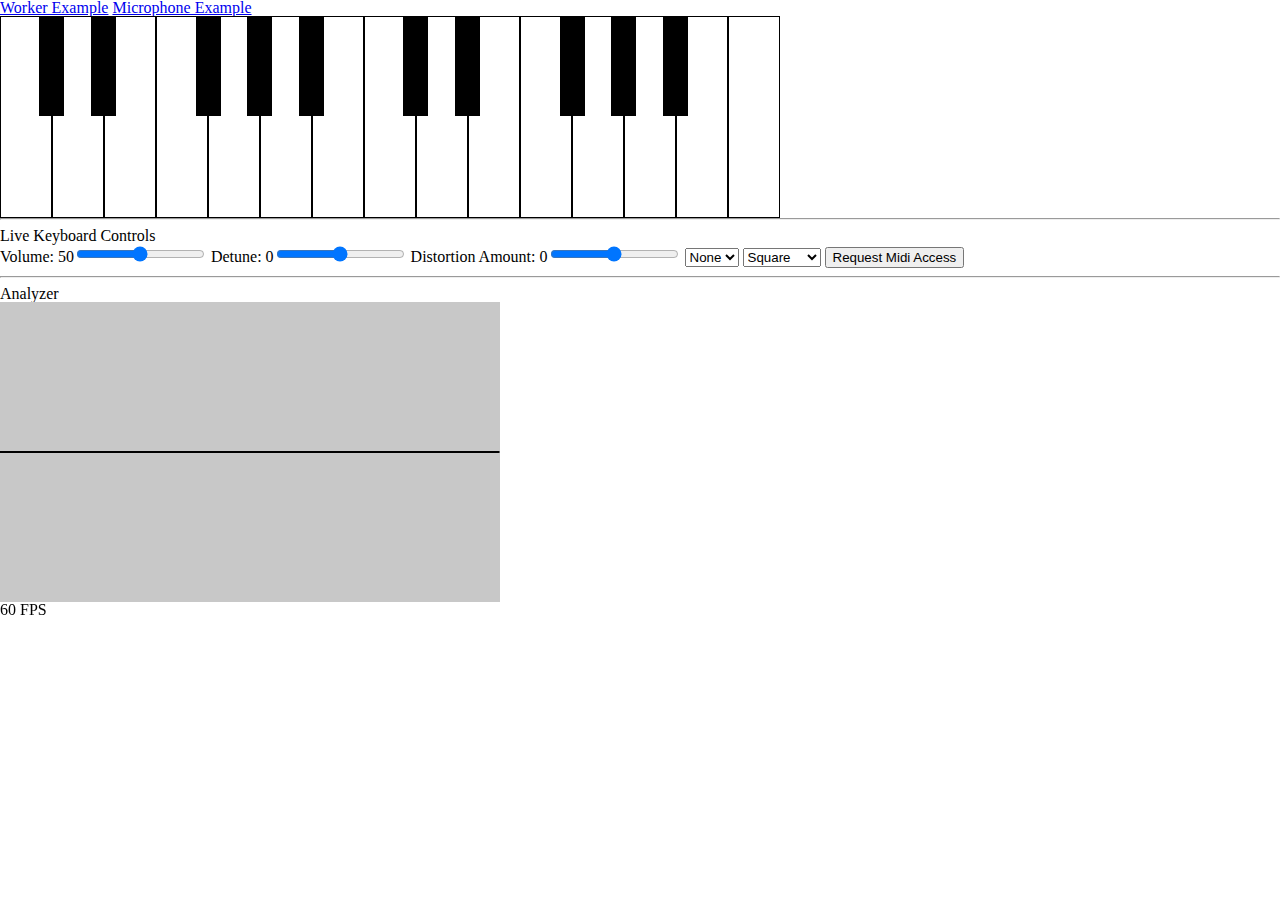
<file: index.html>
<!DOCTYPE html>
<html>

<head>
    <meta charset="utf-8">
    <title>Web Audio Api Test</title>
    <link rel="shortcut icon" type="image/png" href="">
    <link rel="stylesheet" href="style.css">
</head>

<body>
    <a href="workerExample.html">Worker Example</a>
    <a href="https://10.2.10.244">Microphone Example</a>
    <div id="keyboard">
        <div class="section" id="section1">
            <div class="c key white">c</div>
            <div class="cd key black">cd</div>
            <div class="d key white">d</div>
            <div class="de key black">de</div>
            <div class="e key white">e</div>
            <div class="f key white">f</div>
            <div class="fg key black">fg</div>
            <div class="g key white">g</div>
            <div class="ga key black">ga</div>
            <div class="a key white">a</div>
            <div class="ab key black">ab</div>
            <div class="b key white">b</div>
        </div>
        <div class="section" id="section2">
            <div class="c key white">c</div>
            <div class="cd key black">cd</div>
            <div class="d key white">d</div>
            <div class="de key black">de</div>
            <div class="e key white">e</div>
            <div class="f key white">f</div>
            <div class="fg key black">fg</div>
            <div class="g key white">g</div>
            <div class="ga key black">ga</div>
            <div class="a key white">a</div>
            <div class="ab key black">ab</div>
            <div class="b key white">b</div>
        </div>
        <div class="section" id="section3">
            <div class="c key white">c</div>
            <!--<div class="cd key black">cd</div>
            <div class="d key white">d</div>
            <div class="de key black">de</div>
            <div class="e key white">e</div>
            <div class="f key white">f</div>
            <div class="fg key black">fg</div>
            <div class="g key white">g</div>
            <div class="ga key black">ga</div>
            <div class="a key white">a</div>
            <div class="ab key black">ab</div>
            <div class="b key white">b</div>-->
        </div>
    </div>


    <div style="clear:both;">
        <hr />
        <h4>Live Keyboard Controls</h4>
        <label>Volume: <span id="volumeDisplay">50</span><input type="range" id="volume" value="50" step="1" /></label>
        <label>Detune: <span id="detuneDisplay">0</span><input type="range" id="detune" value="0" min="-50" max="50" step="1" /></label>
        <label>Distortion Amount: <span id="distortionDisplay">0</span><input type="range" id="distortionAmount" value="0" min="-20000" max="20000" step="100" /></label>
        <select id="distortionOversample">
            <option value="none">None</option>
            <option value="2x">2x</option>
            <option value="4x">4x</option>
        </select>
        <select id="waveType">
            <option value="square">Square</option>
            <option value="sine">Sine</option>
            <option value="sawtooth">Sawtooth</option>
            <option value="triangle">Triangle</option>
        </select>
        <button type="button" id="requestMidiAccessBtn">Request Midi Access</button>
    </div>

    <hr />


    <h4>Analyzer</h4>
    <canvas id="canvas" width="500" height="300" style="display: block;"></canvas>
    <div id="fpsDisplay"></div>

    <script src="src/events.js"></script>
    <script src="src/app.js"></script>
</body>

</html>
</file>
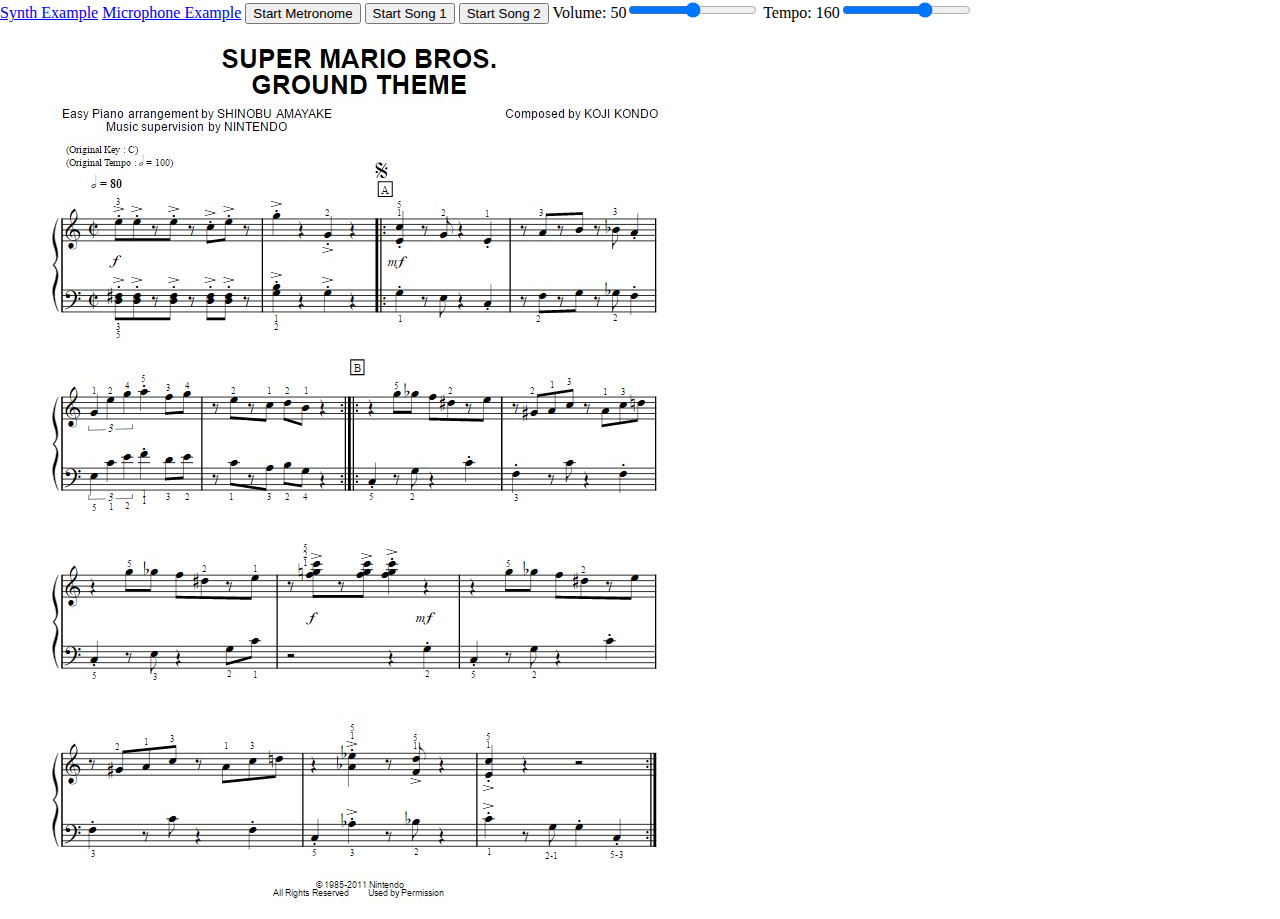
<file: workerExample.html>
<!DOCTYPE html>
<html>

<head>
    <meta charset="utf-8">
    <title>Web Audio Api Test</title>
    <link rel="shortcut icon" type="image/png" href="">
    <link rel="stylesheet" href="style.css">
</head>

<body>
    <a href="index.html">Synth Example</a>
    <a href="https://10.2.10.244/">Microphone Example</a>
    <button id="metronomeBtn">Start Metronome</button>

    <button id="mySongBtn">Start Song 1</button>

    <button id="myLongSongBtn">Start Song 2</button>

    <label>Volume: <span id="volumeDisplay">50</span><input type="range" id="volume" value="50" step="1" /></label>
    <label>Tempo: <span id="tempoDisplay">160</span><input type="range" id="tempo" value="160" min="40" max="220" step="1" /></label>

    <img src="Capture.JPG">

    <script src="lib/web-audio-scheduler/worker-timer.js"></script>
    <script src="lib/web-audio-scheduler/web-audio-scheduler.js"></script>
    <script>
        var tempo = 160; // BPM (beats per minute)
        var quarterNoteTime = 60 / tempo;
        var waveType = 'square';
        var defaultVolume = 0.5;

        var volumeSlider = document.getElementById('volume');
        volumeSlider.addEventListener('input', function(input) {
            var volumeDisplay = document.getElementById('volumeDisplay');
            volumeDisplay.innerText = input.target.value;
            changeGainNodeVolume(input.target.value / 100);
        });

        var tempoSlider = document.getElementById('tempo');
        tempoSlider.addEventListener('input', function(input) {
            var tempoDisplay = document.getElementById('tempoDisplay');
            tempoDisplay.innerText = input.target.value;
            tempo = input.target.value;
            quarterNoteTime = 60 / tempo
            notes = buildMario();
        });

        function changeGainNodeVolume(input) {
            masterGain.gain.value = input; // number between 0 and 1
        }

        //example from https://github.com/mohayonao/web-audio-scheduler
        var audioContext = new AudioContext();
        var sched1 = new WebAudioScheduler({
            context: audioContext,
            timerAPI: WorkerTimer
        });
        var sched2 = new WebAudioScheduler({
            context: audioContext
        });
        var sched3 = new WebAudioScheduler({
            context: audioContext
        });
        var masterGain = null;

        function metronome(e) {
            var t0 = e.playbackTime;

            sched1.insert(t0 + 0.000, ticktack, {
                frequency: 880,
                duration: 1.0
            });
            sched1.insert(t0 + 0.500, ticktack, {
                frequency: 440,
                duration: 0.2
            });
            sched1.insert(t0 + 1.000, ticktack, {
                frequency: 440,
                duration: 0.2
            });
            sched1.insert(t0 + 1.500, ticktack, {
                frequency: 440,
                duration: 0.2
            });
            sched1.insert(t0 + 2.000, metronome);
        }

        function ticktack(e) {
            var t0 = e.playbackTime;
            var t1 = t0 + e.args.duration;
            var osc = audioContext.createOscillator();
            var amp = audioContext.createGain();

            osc.frequency.value = e.args.frequency;
            osc.start(t0);
            osc.stop(t1);
            osc.connect(amp);

            amp.gain.setValueAtTime(0.5, t0);
            amp.gain.exponentialRampToValueAtTime(1e-6, t1);
            amp.connect(masterGain);

            sched1.nextTick(t1, function() {
                osc.disconnect();
                amp.disconnect();
            });
        }
        masterGain = audioContext.createGain();
        masterGain.gain.value = 0.5;
        masterGain.connect(audioContext.destination);

        // sched.on("start", function() {
        //     masterGain = audioContext.createGain();
        //     masterGain.connect(audioContext.destination);
        // });

        // sched.on("stop", function() {
        //     masterGain.disconnect();
        //     masterGain = null;
        // });

        function start() {
            sched1.start(metronome);
        }

        function stop() {
            sched1.stop(true);
        }

        document.addEventListener("visibilitychange", () => {
            if (document.visibilityState === "visible") {
                sched1.aheadTime = 0.1;
                sched2.aheadTime = 0.1;
                sched3.aheadTime = 0.1;
            } else {
                sched1.aheadTime = 1.0;
                sched1.process();
                sched2.aheadTime = 1.0;
                sched2.process();
                sched3.aheadTime = 1.0;
                sched3.process();
            }
        });

        var metronomeBtn = document.getElementById('metronomeBtn');
        var metronomeBtnActive = false;
        metronomeBtn.addEventListener('click', function() {
            if (metronomeBtnActive) {
                metronomeBtnActive = !metronomeBtnActive;
                metronomeBtn.innerText = "Start Metronome";
                stop();
            } else {
                metronomeBtnActive = !metronomeBtnActive;
                metronomeBtn.innerText = "Stop Metronome";
                start();
            }
        });


        //my examples

        //hot cross buns

        function note2(e) {
            var t0 = e.playbackTime;
            var t1 = t0 + e.args.duration;
            var osc = audioContext.createOscillator();
            var amp = audioContext.createGain();

            osc.frequency.value = e.args.frequency;
            osc.type = e.args.waveType;
            osc.start(t0);
            osc.stop(t1);
            osc.connect(amp);

            amp.gain.setValueAtTime(e.args.gain, t0);
            amp.gain.exponentialRampToValueAtTime(1e-6, t1);
            amp.connect(masterGain);

            sched2.nextTick(t1, function() {
                osc.disconnect();
                amp.disconnect();
            });
        }

        function song(e) {
            var t0 = e.playbackTime;

            sched2.insert(t0 + 0.000, note2, {
                frequency: 494,
                duration: 1.0,
                gain: 0.5,
                waveType: 'sawtooth'
            });
            sched2.insert(t0 + 0.500, note2, {
                frequency: 440,
                duration: 1.0,
                gain: 0.5,
                waveType: 'sawtooth'
            });
            sched2.insert(t0 + 1.000, note2, {
                frequency: 392,
                duration: 2.0,
                gain: 0.5,
                waveType: 'sawtooth'
            });
            // sched2.insert(t0 + 1.500, note, {
            //     frequency: 440,
            //     duration: 0.2,
            //     gain: 0.5,
            //     waveType: 'square'
            // });
            sched2.insert(t0 + 2.000, song);
        }

        function startSong1() {
            sched2.start(song);
        }

        function stopSong1() {
            sched2.stop(true);
        }

        var mySongBtn = document.getElementById('mySongBtn');
        var mySongBtnActive = false;
        mySongBtn.addEventListener('click', function() {
            if (mySongBtnActive) {
                mySongBtnActive = !mySongBtnActive;
                mySongBtn.innerText = "Start Song 1";
                stopSong1();
            } else {
                mySongBtnActive = !mySongBtnActive;
                mySongBtn.innerText = "Stop Song 1";
                startSong1();
            }
        });

        //mario example
        function note3(e) {
            if (Object.prototype.toString.call(e.args) === '[object Array]') {
                for (var i = 0; i < e.args.length; i++) {
                    var t0 = e.playbackTime;
                    var t1 = t0 + e.args[i].duration;
                    var osc = audioContext.createOscillator();
                    var amp = audioContext.createGain();

                    osc.frequency.value = e.args[i].frequency;
                    osc.type = e.args[i].waveType;
                    osc.start(t0);
                    osc.stop(t1);
                    osc.connect(amp);

                    amp.gain.setValueAtTime(e.args[i].gain, t0);
                    amp.gain.exponentialRampToValueAtTime(1e-3, t1); //attack / decay
                    amp.connect(masterGain);

                    sched2.nextTick(t1, function() {
                        osc.disconnect();
                        amp.disconnect();
                    });
                }
            } else {
                var t0 = e.playbackTime;
                var t1 = t0 + e.args.duration;
                var osc = audioContext.createOscillator();
                var amp = audioContext.createGain();

                osc.frequency.value = e.args.frequency;
                osc.type = e.args.waveType;
                osc.start(t0);
                osc.stop(t1);
                osc.connect(amp);

                amp.gain.setValueAtTime(e.args.gain, t0);
                amp.gain.exponentialRampToValueAtTime(1e-3, t1); //attack / decay
                amp.connect(masterGain);

                sched2.nextTick(t1, function() {
                    osc.disconnect();
                    amp.disconnect();
                });
            }
        }

        function translateFrequency(noteName) {
            switch (noteName) {
                case 'r':
                    return 0;
                    break;
                case 'a3':
                    return 220 / 2;
                    break;
                case 'ab3':
                    return 233 / 2;
                    break;
                case 'b3':
                    return 247 / 2;
                    break;
                case 'c3':
                    return 131;
                    break;
                case 'cd3':
                    return 139;
                    break;
                case 'd3':
                    return 147;
                    break;
                case 'de3':
                    return 156;
                    break;
                case 'e3':
                    return 165;
                    break;
                case 'f3':
                    return 175;
                    break;
                case 'fg3':
                    return 185;
                    break;
                case 'g3':
                    return 196;
                    break;
                case 'ga3':
                    return 208;
                    break;
                case 'a4':
                    return 220;
                    break;
                case 'ab4':
                    return 233;
                    break;
                case 'b4':
                    return 247;
                    break;
                case 'c4': //middle c
                    return 262;
                    break;
                case 'cd4':
                    return 139 * 2;
                    break;
                case 'd4':
                    return 147 * 2;
                    break;
                case 'de4':
                    return 156 * 2;
                    break;
                case 'e4':
                    return 165 * 2;
                    break;
                case 'f4':
                    return 175 * 2;
                    break;
                case 'fg4':
                    return 185 * 2;
                    break;
                case 'g4':
                    return 196 * 2;
                    break;
                case 'ga4':
                    return 208 * 2;
                    break;
                case 'a5':
                    return 440;
                    break;
                case 'ab5':
                    return 233;
                    break;
                case 'b5':
                    return 247;
                    break;
                case 'c5': //c above middle c
                    return 262 * 2;
                    break;
                case 'cd5':
                    return 139 * 4;
                    break;
                case 'd5':
                    return 147 * 4;
                    break;
                case 'de5':
                    return 156 * 4;
                    break;
                case 'e5':
                    return 165 * 4;
                    break;
                case 'f5':
                    return 175 * 4;
                    break;
                case 'fg5':
                    return 185 * 4;
                    break;
                case 'g5':
                    return 196 * 4;
                    break;
                case 'ga5':
                    return 208 * 4;
                    break;
                case 'a6':
                    return 440 * 2;
                    break;
            }
        }

        function translateDuration(stringDuration) {
            // console.log(tempo);
            // console.log(quarterNoteTime);
            switch (stringDuration) {
                case 'w': //whole 
                    return quarterNoteTime * 4;
                    break;
                case 'th': //t stands for triplet
                    return (quarterNoteTime * 4) / 3;
                    break;
                case 'dh': //d stands for dotted
                    return (quarterNoteTime * 2) + (quarterNoteTime);
                    break;
                case 'h': //half
                    return quarterNoteTime * 2;
                    break;
                case 'tq':
                    return (quarterNoteTime * 2) / 3;
                    break;
                case 'dq':
                    return quarterNoteTime + (quarterNoteTime / 2);
                    break;
                case 'q': //quarter
                    return quarterNoteTime;
                    break;
                case 'de':
                    return (quarterNoteTime / 2) + (quarterNoteTime / 4);
                    break;
                case 'e': //eigth
                    return quarterNoteTime / 2;
                    break;
                case 'te':
                    return quarterNoteTime / 3;
                    break;
                case 'ds':
                    return (quarterNoteTime / 4) + (quarterNoteTime / 8);
                    break;
                case 's': //sixteenth
                    return quarterNoteTime / 4;
                    break;
            }
        }

        function buildMario() {
            return [
                //bar 1 http://www.musicnotes.com/sheetmusic/mtd.asp?ppn=MN0109432
                [{
                    frequency: translateFrequency('e5'),
                    duration: translateDuration('e'),
                    gain: defaultVolume,
                    waveType: waveType
                }, {
                    frequency: translateFrequency('d3'),
                    duration: translateDuration('e'),
                    gain: defaultVolume,
                    waveType: waveType
                }, {
                    frequency: translateFrequency('fg3'),
                    duration: translateDuration('e'),
                    gain: defaultVolume,
                    waveType: waveType
                }],
                [{
                    frequency: translateFrequency('e5'),
                    duration: translateDuration('e'),
                    gain: defaultVolume,
                    waveType: waveType
                }, {
                    frequency: translateFrequency('d3'),
                    duration: translateDuration('e'),
                    gain: defaultVolume,
                    waveType: waveType
                }, {
                    frequency: translateFrequency('fg3'),
                    duration: translateDuration('e'),
                    gain: defaultVolume,
                    waveType: waveType
                }], {
                    frequency: translateFrequency('r'),
                    duration: translateDuration('e'),
                    gain: defaultVolume,
                    waveType: waveType
                },
                [{
                    frequency: translateFrequency('e5'),
                    duration: translateDuration('e'),
                    gain: defaultVolume,
                    waveType: waveType
                }, {
                    frequency: translateFrequency('d3'),
                    duration: translateDuration('e'),
                    gain: defaultVolume,
                    waveType: waveType
                }, {
                    frequency: translateFrequency('fg3'),
                    duration: translateDuration('e'),
                    gain: defaultVolume,
                    waveType: waveType
                }],
                [{
                    frequency: translateFrequency('r'),
                    duration: translateDuration('e'),
                    gain: defaultVolume,
                    waveType: waveType
                }, {
                    frequency: translateFrequency('r'),
                    duration: translateDuration('e'),
                    gain: defaultVolume,
                    waveType: waveType
                }, {
                    frequency: translateFrequency('r'),
                    duration: translateDuration('e'),
                    gain: defaultVolume,
                    waveType: waveType
                }],
                [{
                    frequency: translateFrequency('c5'),
                    duration: translateDuration('e'),
                    gain: defaultVolume,
                    waveType: waveType
                }, {
                    frequency: translateFrequency('d3'),
                    duration: translateDuration('e'),
                    gain: defaultVolume,
                    waveType: waveType
                }, {
                    frequency: translateFrequency('fg3'),
                    duration: translateDuration('e'),
                    gain: defaultVolume,
                    waveType: waveType
                }],
                [{
                    frequency: translateFrequency('e5'),
                    duration: translateDuration('e'),
                    gain: defaultVolume,
                    waveType: waveType
                }, {
                    frequency: translateFrequency('d3'),
                    duration: translateDuration('e'),
                    gain: defaultVolume,
                    waveType: waveType
                }, {
                    frequency: translateFrequency('fg3'),
                    duration: translateDuration('e'),
                    gain: defaultVolume,
                    waveType: waveType
                }],
                [{
                    frequency: translateFrequency('r'),
                    duration: translateDuration('e'),
                    gain: defaultVolume,
                    waveType: waveType
                }, {
                    frequency: translateFrequency('r'),
                    duration: translateDuration('e'),
                    gain: defaultVolume,
                    waveType: waveType
                }, {
                    frequency: translateFrequency('r'),
                    duration: translateDuration('e'),
                    gain: defaultVolume,
                    waveType: waveType
                }],
                //bar 2
                [{
                    frequency: translateFrequency('g5'),
                    duration: translateDuration('q'),
                    gain: defaultVolume,
                    waveType: waveType
                }, {
                    frequency: translateFrequency('b3'),
                    duration: translateDuration('q'),
                    gain: defaultVolume,
                    waveType: waveType
                }, {
                    frequency: translateFrequency('g3'),
                    duration: translateDuration('q'),
                    gain: defaultVolume,
                    waveType: waveType
                }], {
                    frequency: translateFrequency('r'),
                    duration: translateDuration('q'),
                    gain: defaultVolume,
                    waveType: waveType
                },
                [{
                    frequency: translateFrequency('g4'),
                    duration: translateDuration('q'),
                    gain: defaultVolume,
                    waveType: waveType
                }, {
                    frequency: translateFrequency('g3'),
                    duration: translateDuration('q'),
                    gain: defaultVolume,
                    waveType: waveType
                }], {
                    frequency: translateFrequency('r'),
                    duration: translateDuration('q'),
                    gain: defaultVolume,
                    waveType: waveType
                },
                //bar 3
                [{
                    frequency: translateFrequency('c4'),
                    duration: translateDuration('q'),
                    gain: defaultVolume,
                    waveType: waveType
                }, {
                    frequency: translateFrequency('e3'),
                    duration: translateDuration('q'),
                    gain: defaultVolume,
                    waveType: waveType

                }, {
                    frequency: translateFrequency('g3'),
                    duration: translateDuration('q'),
                    gain: defaultVolume,
                    waveType: waveType

                }], {
                    frequency: translateFrequency('r'),
                    duration: translateDuration('e'),
                    gain: defaultVolume,
                    waveType: waveType
                },
                [{
                    frequency: translateFrequency('g3'),
                    duration: translateDuration('e'),
                    gain: defaultVolume,
                    waveType: waveType
                }, {
                    frequency: translateFrequency('e3'),
                    duration: translateDuration('e'),
                    gain: defaultVolume,
                    waveType: waveType
                }], {
                    frequency: translateFrequency('r'),
                    duration: translateDuration('q'),
                    gain: defaultVolume,
                    waveType: waveType
                },
                [{
                    frequency: translateFrequency('e3'),
                    duration: translateDuration('q'),
                    gain: defaultVolume,
                    waveType: waveType
                }, {
                    frequency: translateFrequency('c3'),
                    duration: translateDuration('q'),
                    gain: defaultVolume,
                    waveType: waveType
                }],
                //bar 4
                {
                    frequency: translateFrequency('r'),
                    duration: translateDuration('e'),
                    gain: defaultVolume,
                    waveType: waveType
                },
                [{
                    frequency: translateFrequency('a4'),
                    duration: translateDuration('e'),
                    gain: defaultVolume,
                    waveType: waveType
                }, {
                    frequency: translateFrequency('f3'),
                    duration: translateDuration('e'),
                    gain: defaultVolume,
                    waveType: waveType
                }], {
                    frequency: translateFrequency('r'),
                    duration: translateDuration('e'),
                    gain: defaultVolume,
                    waveType: waveType
                },
                [{
                    frequency: translateFrequency('b4'),
                    duration: translateDuration('e'),
                    gain: defaultVolume,
                    waveType: waveType
                }, {
                    frequency: translateFrequency('g3'),
                    duration: translateDuration('e'),
                    gain: defaultVolume,
                    waveType: waveType
                }], {
                    frequency: translateFrequency('r'),
                    duration: translateDuration('e'),
                    gain: defaultVolume,
                    waveType: waveType
                },
                [{
                    frequency: translateFrequency('ab4'),
                    duration: translateDuration('e'),
                    gain: defaultVolume,
                    waveType: waveType
                }, {
                    frequency: translateFrequency('fg3'),
                    duration: translateDuration('e'),
                    gain: defaultVolume,
                    waveType: waveType
                }],
                [{
                    frequency: translateFrequency('a4'),
                    duration: translateDuration('q'),
                    gain: defaultVolume,
                    waveType: waveType
                }, {
                    frequency: translateFrequency('f3'),
                    duration: translateDuration('q'),
                    gain: defaultVolume,
                    waveType: waveType
                }],
                //bar 5
                [{
                    frequency: translateFrequency('g3'),
                    duration: translateDuration('tq'),
                    gain: defaultVolume,
                    waveType: waveType
                }, {
                    frequency: translateFrequency('e3'),
                    duration: translateDuration('tq'),
                    gain: defaultVolume,
                    waveType: waveType
                }],
                [{
                    frequency: translateFrequency('e4'),
                    duration: translateDuration('tq'),
                    gain: defaultVolume,
                    waveType: waveType
                }, {
                    frequency: translateFrequency('c3'),
                    duration: translateDuration('tq'),
                    gain: defaultVolume,
                    waveType: waveType
                }],
                [{
                    frequency: translateFrequency('g4'),
                    duration: translateDuration('tq'),
                    gain: defaultVolume,
                    waveType: waveType
                }, {
                    frequency: translateFrequency('e3'),
                    duration: translateDuration('tq'),
                    gain: defaultVolume,
                    waveType: waveType
                }],
                [{
                    frequency: translateFrequency('a5'),
                    duration: translateDuration('q'),
                    gain: defaultVolume,
                    waveType: waveType
                }, {
                    frequency: translateFrequency('f3'),
                    duration: translateDuration('q'),
                    gain: defaultVolume,
                    waveType: waveType
                }],
                [{
                    frequency: translateFrequency('f4'),
                    duration: translateDuration('e'),
                    gain: defaultVolume,
                    waveType: waveType
                }, {
                    frequency: translateFrequency('d3'),
                    duration: translateDuration('e'),
                    gain: defaultVolume,
                    waveType: waveType
                }],
                [{
                    frequency: translateFrequency('g4'),
                    duration: translateDuration('e'),
                    gain: defaultVolume,
                    waveType: waveType
                }, {
                    frequency: translateFrequency('e3'),
                    duration: translateDuration('e'),
                    gain: defaultVolume,
                    waveType: waveType
                }],
                //bar 6
                {
                    frequency: translateFrequency('r'),
                    duration: translateDuration('e'),
                    gain: defaultVolume,
                    waveType: waveType
                },
                [{
                    frequency: translateFrequency('e5'),
                    duration: translateDuration('e'),
                    gain: defaultVolume,
                    waveType: waveType
                }, {
                    frequency: translateFrequency('a3'),
                    duration: translateDuration('e'),
                    gain: defaultVolume,
                    waveType: waveType
                }], {
                    frequency: translateFrequency('r'),
                    duration: translateDuration('e'),
                    gain: defaultVolume,
                    waveType: waveType
                },
                [{
                    frequency: translateFrequency('c5'),
                    duration: translateDuration('e'),
                    gain: defaultVolume,
                    waveType: waveType
                }, {
                    frequency: translateFrequency('f3'),
                    duration: translateDuration('e'),
                    gain: defaultVolume,
                    waveType: waveType
                }],
                [{
                    frequency: translateFrequency('d5'),
                    duration: translateDuration('e'),
                    gain: defaultVolume,
                    waveType: waveType
                }, {
                    frequency: translateFrequency('b3'),
                    duration: translateDuration('e'),
                    gain: defaultVolume,
                    waveType: waveType
                }],
                [{
                    frequency: translateFrequency('b5'),
                    duration: translateDuration('e'),
                    gain: defaultVolume,
                    waveType: waveType
                }, {
                    frequency: translateFrequency('g3'),
                    duration: translateDuration('e'),
                    gain: defaultVolume,
                    waveType: waveType
                }], {
                    frequency: translateFrequency('r'),
                    duration: translateDuration('q'),
                    gain: defaultVolume,
                    waveType: waveType
                }
                //bar 7

                //bar 8

                //bar 9

                //bar 10

                //bar 11

                //bar 12

                //bar 13

                //bar 14
            ];

        }

        function song2(e) {
            var t0 = e.playbackTime;

            var totalTimePassed = 0.000;
            for (var i = 0; i < notes.length; i++) {
                // console.log(totalTimePassed);
                sched3.insert(t0 + totalTimePassed, note3, notes[i]);
                if (Object.prototype.toString.call(notes[i]) === '[object Array]') {
                    totalTimePassed += Math.max.apply(Math, notes[i].map(function(a) {
                        return a.duration;
                    }));
                } else {
                    totalTimePassed += notes[i].duration;
                }
            }

            notes = buildMario();
            sched3.insert(t0 + totalTimePassed, song2, {
                notes: notes
            });
        }

        var notes;

        function startSong2() {
            notes = buildMario();
            sched3.start(song2, {
                notes: notes
            });
        }

        function stopSong2() {
            sched3.stop(true);
        }

        var myLongSongBtn = document.getElementById('myLongSongBtn');
        var myLongSongBtnctive = false;
        myLongSongBtn.addEventListener('click', function() {
            if (myLongSongBtnctive) {
                myLongSongBtnctive = !myLongSongBtnctive;
                myLongSongBtn.innerText = "Start Song 2";
                stopSong2();
            } else {
                myLongSongBtnctive = !myLongSongBtnctive;
                myLongSongBtn.innerText = "Stop Song 2";
                startSong2();
            }
        });
    </script>
</body>

</html>
</file>
<file: style.css>
/* http://meyerweb.com/eric/tools/css/reset/ 
   v2.0 | 20110126
   License: none (public domain)
*/

html,
body,
div,
span,
applet,
object,
iframe,
h1,
h2,
h3,
h4,
h5,
h6,
p,
blockquote,
pre,
a,
abbr,
acronym,
address,
big,
cite,
code,
del,
dfn,
em,
img,
ins,
kbd,
q,
s,
samp,
small,
strike,
strong,
sub,
sup,
tt,
var,
b,
u,
i,
center,
dl,
dt,
dd,
ol,
ul,
li,
fieldset,
form,
label,
legend,
table,
caption,
tbody,
tfoot,
thead,
tr,
th,
td,
article,
aside,
canvas,
details,
embed,
figure,
figcaption,
footer,
header,
hgroup,
menu,
nav,
output,
ruby,
section,
summary,
time,
mark,
audio,
video {
    margin: 0;
    padding: 0;
    border: 0;
    font-size: 100%;
    font: inherit;
    vertical-align: baseline;
}


/* HTML5 display-role reset for older browsers */

article,
aside,
details,
figcaption,
figure,
footer,
header,
hgroup,
menu,
nav,
section {
    display: block;
}

body {
    line-height: 1;
}

ol,
ul {
    list-style: none;
}

blockquote,
q {
    quotes: none;
}

blockquote:before,
blockquote:after,
q:before,
q:after {
    content: '';
    content: none;
}

table {
    border-collapse: collapse;
    border-spacing: 0;
}


/* Custom Styles Go Here */

.white {
    width: 50px;
    height: 200px;
    border: 1px solid #000;
    float: left;
    position: relative;
    right: 25px;
}

.white:first-child {
    position: relative;
    right: 0px;
}

.black {
    width: 25px;
    height: 100px;
    background: #000;
    float: left;
    position: relative;
    right: 13px;
}

.de {
    right: 38px;
}

.e {
    right: 50px;
}

.f {
    right: 50px;
}

.fg {
    right: 62px;
}

.g {
    right: 75px;
}

.ga {
    right: 88px;
}

.a {
    right: 100px;
}

.ab {
    right: 113px;
}

.b {
    right: 125px;
}

.section {
    float: left;
    width: 489px;
}

#section2 {
    position: relative;
    right: 125px;
}

#section3 {
    position: relative;
    right: 250px;
}

#keyboard {
    width: 1467px;
}

.white {
    font-size: 0px;
    z-index: 1000;
}

.black {
    font-size: 0px;
    z-index: 5000;
}

.active {
    background: #F00;
}
</file>
